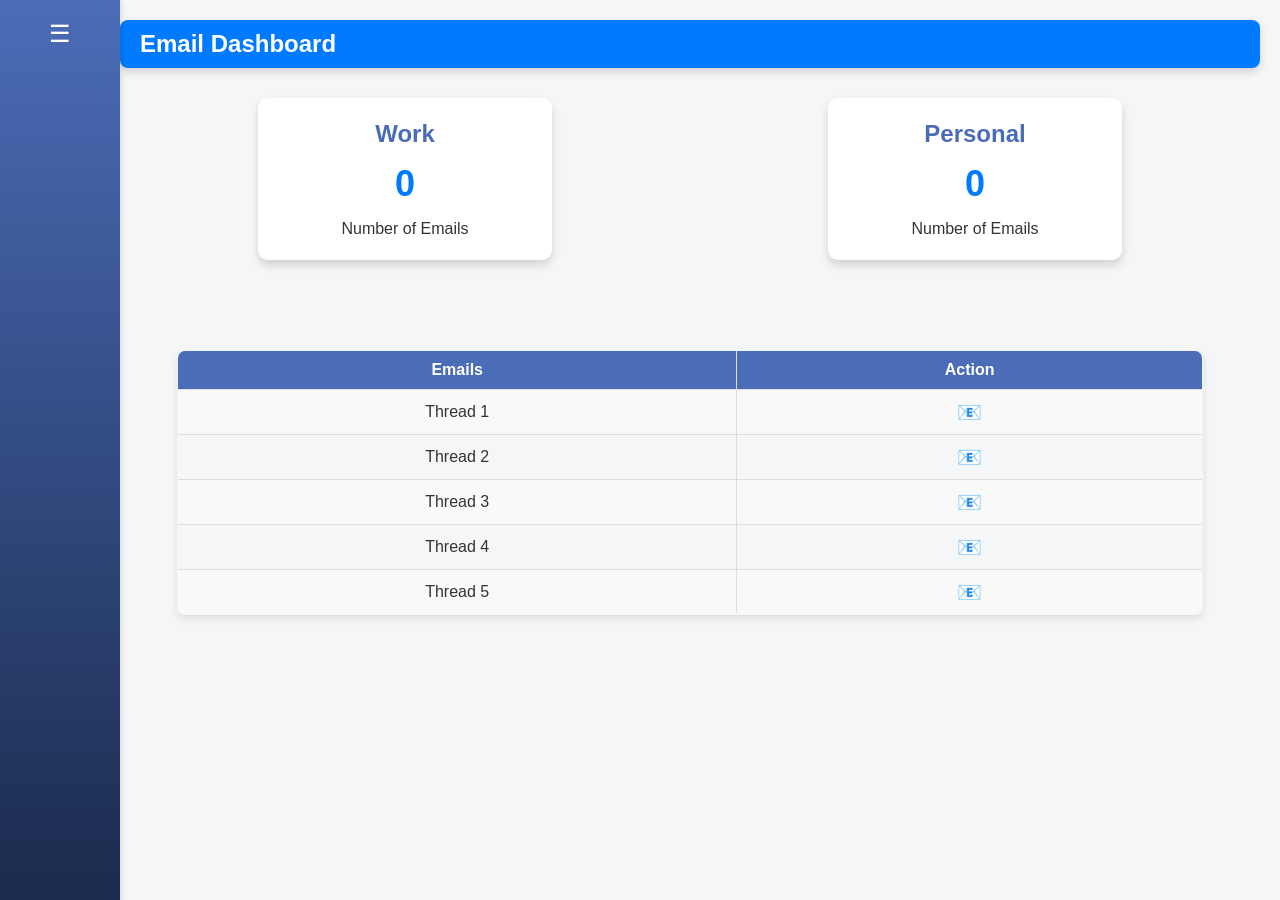
<file: testnewui.html>
<!DOCTYPE html>
<html>
<head>
    <title>Email Dashboard</title>
    <meta http-equiv="Cross-Origin-Opener-Policy" content="same-origin-allow-popups">
    <meta http-equiv="Cross-Origin-Embedder-Policy" content="require-corp">
    <style>
            /* General reset and layout styling */
    body {
        font-family: Arial, sans-serif;
        margin: 0;
        padding: 0;
        display: flex;
        background-color: #f4f6f8;
        color: #333;
    }
    
/* Sidebar styling */
    .sidebar {
        position: fixed;
        left: 0;
        top: 0;
        height: 100%;
        width: 80px;
        padding: 20px;
        background: linear-gradient(180deg, #4b6cb7, #182848);
        color: #fff;
        display: flex;
        flex-direction: column;
        align-items: center;
        font-size: 24px;
        box-shadow: 2px 0 5px rgba(0, 0, 0, 0.1);
        transition: width 0.3s ease; /* Smooth transition */
    }

    /* Collapsed styles */
    .sidebar.collapsed {
        width: 10px;
    }

    .main-content {
        margin-left: 100px; /* Initial margin matching sidebar width */
        padding: 20px;
        flex-grow: 1;
        transition: margin-left 0.3s ease; /* Smooth transition */
    }

    .main-content.collapsed {
        margin-left: 60px; /* Match the collapsed sidebar width */
    }

    
    /* Navbar styling */
    .navbar {
        display: flex;
        justify-content: space-between;
        align-items: center;
        background-color: #007bff;
        color: white;
        padding: 10px 20px;
        border-radius: 8px;
        box-shadow: 0px 4px 8px rgba(0, 0, 0, 0.15);
    }
    
    .navbar h1 {
        font-size: 24px;
        margin: 0;
    }
    
    /* Card styling */
    .content {
        display: flex;
        justify-content: space-around;
        margin-top: 20px;
    }
    
    .card {
        width: 250px;
        background-color: #ffffff;
        border: 2px solid transparent;
        border-radius: 10px;
        padding: 20px;
        margin: 10px;
        text-align: center;
        transition: all 0.3s ease;
        cursor: pointer;
        box-shadow: 0 5px 10px rgba(0, 0, 0, 0.15);
    }

    .card:hover {
        transform: translateY(-8px);
        border-color: #007bff;
        box-shadow: 0 10px 20px rgba(0, 0, 0, 0.2);
    }
    
    .card h2 {
        margin: 0;
        color: #4b6cb7;
    }
    
    .email-count {
        font-size: 36px;
        font-weight: bold;
        color: #007bff;
        margin: 15px 0;
    }
    
    /* Google Sign-In button styling */
    .google-signin-container {
        display: flex;
        justify-content: center;
        margin-top: 30px;
    }
    
    /* Table styling */
    .table-container {
        margin-top: 30px;
        display: flex;
        justify-content: center;
    }
    
    table {
        width: 90%;
        border-collapse: collapse;
        box-shadow: 0 4px 8px rgba(0, 0, 0, 0.1);
        margin-top: 20px;
        border-radius: 8px;
        overflow: hidden;
    }
    
    table, th, td {
        border: 1px solid #ddd;
        padding: 10px;
    }
    
    th {
        background-color: #4b6cb7;
        color: white;
    }
    
    td {
        text-align: center;
    }
    
    tr:nth-child(even) {
        background-color: #f9f9f9;
    }
    
    /* Icon styling */
    .icon {
        font-size: 20px;
        color: #007bff;
    }
    </style>

    <!-- Load the GAPI library first -->
    <script src="https://apis.google.com/js/api.js"></script>
    <!-- Load the Google Identity Services library -->
    <script src="https://accounts.google.com/gsi/client" async defer></script>
    </head>
    <body>
    <!-- Sidebar toggle button, inside the sidebar for easy access -->
    <div class="sidebar">
        <div onclick="toggleSidebar()">☰</div>
        <!-- Other sidebar content -->
    </div>



    <div class="main-content">
        <nav class="navbar">
            <h1>Email Dashboard</h1>
            <div class="account"></div>
        </nav>

        <div class="content">
            <div class="card" onclick="showSummary('Work')">
                <h2>Work</h2>
                <div id="work-email-count" class="email-count">0</div>
                <div>Number of Emails</div>
            </div>

            <div class="card" onclick="showSummary('Personal')">
                <h2>Personal</h2>
                <div id="personal-email-count" class="email-count">0</div>
                <div>Number of Emails</div>
            </div>
        </div>

    <!-- Google Sign-In button -->
    <div class="google-signin-container">
        <div id="g_id_onload"
             data-client_id="707809225486-qs8elc8gokrbgrr2r50dtqf6kv6litjj.apps.googleusercontent.com"
             data-context="signin"
             data-ux_mode="popup"
             data-callback="handleCredentialResponse"
             data-auto_prompt="false">
        </div>
        <div class="g_id_signin"
             data-type="standard"
             data-shape="rectangular"
             data-theme="outline"
             data-text="signin_with"
             data-size="large"
             data-logo_alignment="left">
        </div>
    </div>

    <div class="table-container">
        <table>
            <tr>
                <th>Emails</th>
                <th>Action</th>
            </tr>
            <tr>
                <td>Thread 1</td>
                <td><span class="icon">📧</span></td>
            </tr>
            <tr>
                <td>Thread 2</td>
                <td><span class="icon">📧</span></td>
            </tr>
            <tr>
                <td>Thread 3</td>
                <td><span class="icon">📧</span></td>
            </tr>
            <tr>
                <td>Thread 4</td>
                <td><span class="icon">📧</span></td>
            </tr>
            <tr>
                <td>Thread 5</td>
                <td><span class="icon">📧</span></td>
            </tr>
        </table>
    </div>
</div>

    <script>
        // Configuration
        const CLIENT_ID = '707809225486-qs8elc8gokrbgrr2r50dtqf6kv6litjj.apps.googleusercontent.com';
        const API_KEY = 'AIzaSyBqdOlaL21qWByQIdDlFBcvNRWos2Pl-CA';
        const DISCOVERY_DOC = 'https://www.googleapis.com/discovery/v1/apis/gmail/v1/rest';
        const SCOPES = 'https://www.googleapis.com/auth/gmail.readonly';

        let tokenClient;
        let gapiInited = false;
        let gisInited = false;

        // Initialize the Google API client
        function gapiLoaded() {
            gapi.load('client', initializeGapiClient);
        }

        async function initializeGapiClient() {
            try {
                await gapi.client.init({
                    apiKey: API_KEY,
                    discoveryDocs: [DISCOVERY_DOC],
                });
                gapiInited = true;
                maybeEnableButtons();
            } catch (err) {
                console.error('Error initializing GAPI client:', err);
            }
        }

        // Initialize Google Identity Services
        function gisLoaded() {
            tokenClient = google.accounts.oauth2.initTokenClient({
                client_id: CLIENT_ID,
                scope: SCOPES,
                callback: '', // defined later
            });
            gisInited = true;
            maybeEnableButtons();
        }

        function maybeEnableButtons() {
            if (gapiInited && gisInited) {
                document.querySelector('.g_id_signin').style.display = 'block';
            }
        }

        // Handle the credential response
        async function handleCredentialResponse(response) {
            if (!response.clientId || !response.credential) {
                console.error('Invalid credential response');
                return;
            }

            try {
                // Set up the token client callback
                tokenClient.callback = async (resp) => {
                    if (resp.error !== undefined) {
                        throw resp;
                    }
                    await getEmailsCount();
                };

                // Request an access token
                tokenClient.requestAccessToken({
                    prompt: 'consent'
                });
            } catch (err) {
                console.error('Error handling credential response:', err);
            }
        }

        async function getEmailsCount() {
            try {
                const response = await gapi.client.gmail.users.labels.get({
                    'userId': 'me',
                    'id': 'INBOX'
                });
                const emailCount = response.result.messagesTotal;
                document.getElementById('work-email-count').innerText = emailCount;
                document.getElementById('personal-email-count').innerText = emailCount;
            } catch (err) {
                console.error("Error fetching email count:", err);
            }
        }

        function handleSignoutClick() {
            const token = gapi.client.getToken();
            if (token !== null) {
                google.accounts.oauth2.revoke(token.access_token);
                gapi.client.setToken('');
                document.getElementById('work-email-count').innerText = '0';
                document.getElementById('personal-email-count').innerText = '0';
            }
        }

        function toggleSidebar() {
            document.querySelector('.sidebar').classList.toggle('collapsed');
            document.querySelector('.main-content').classList.toggle('collapsed');
        }


        function showSummary(type) {
            const token = gapi.client.getToken();
            if (!token) {
                alert('Please sign in first');
                return;
            }
            alert('Showing summary for ' + type + ' emails.');
        }

        // Add event listeners for GAPI and GIS loading
        document.addEventListener('DOMContentLoaded', function() {
            // Load GAPI
            gapiLoaded();
            // Load GIS
            gisLoaded();
        });
    </script>
</body>
</html>
</file>
